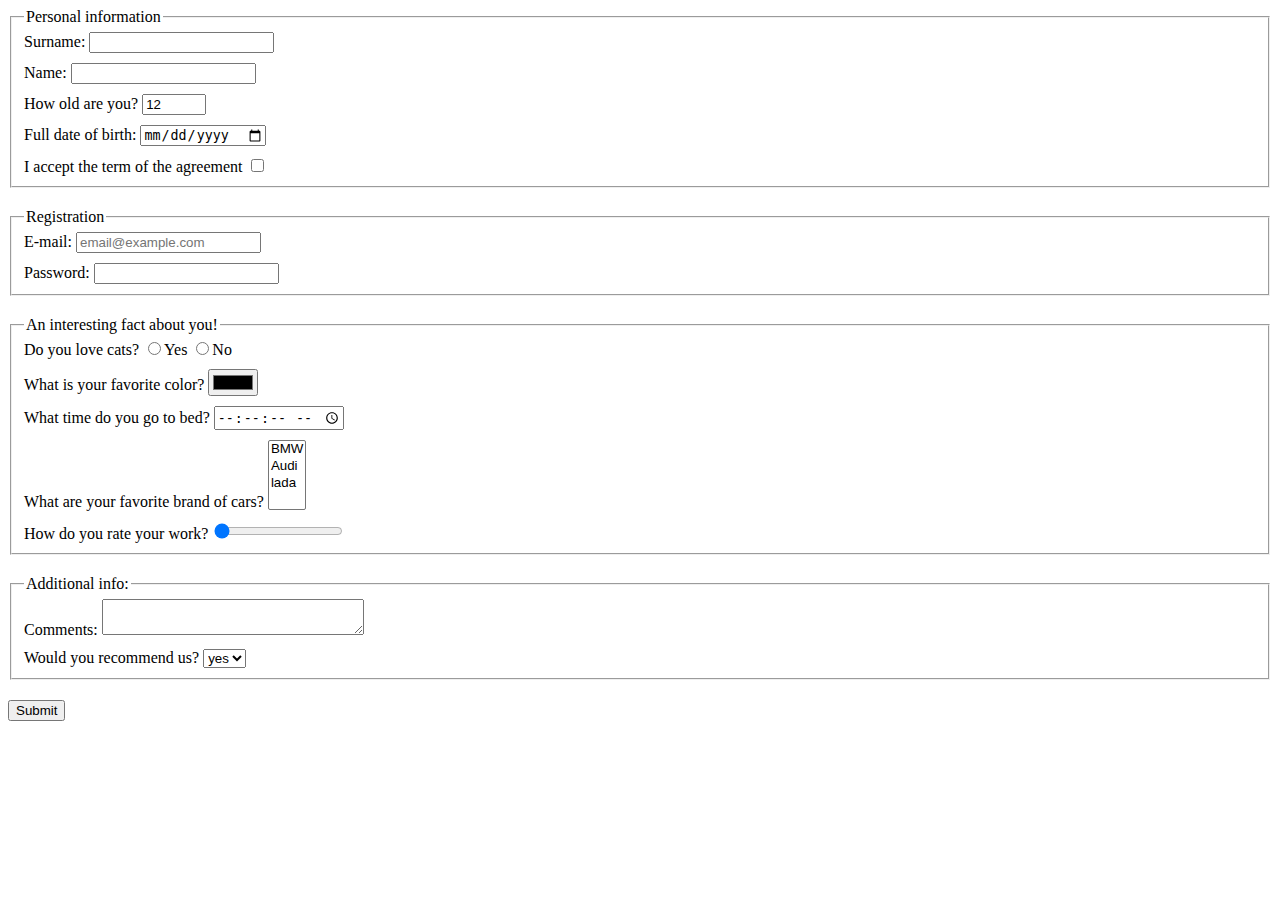
<file: index.html>
<!doctype html><html lang="en"><head><meta charset="UTF-8"><meta name="viewport" content="width=device-width, user-scalable=no, initial-scale=1.0, maximum-scale=1.0, minimum-scale=1.0"><meta http-equiv="X-UA-Compatible" content="ie=edge"><title>HTML Form</title><link rel="stylesheet" href="style.0a7055d1.css"></head><body> <form action="https://mate-academy-form-lesson.herokuapp.com/create-application" method="POST" onsubmit="onSubmit()"> <fieldset class="box"> <legend> Personal information </legend> <div class="input"> <label for="surname"> Surname: <input type="text" name="surname" id="surname" autocomplete="off"> </label> </div> <div class="input"> <label for="name"> Name: <input type="text" name="name" id="name" autocomplete="off"> </label> </div> <div class="input"> <label for="age"> How old are you? <input type="number" name="age" id="age" value="12" min="12" max="100"> </label> </div> <div class="input"> <label for="date"> Full date of birth: <input type="date" name="date" id="date"> </label> </div> <div class="input"> <label for="term"> I accept the term of the agreement <input type="checkbox" name="term" id="term" required> </label> </div> </fieldset> <fieldset class="box"> <legend> Registration </legend> <div class="input"> <label for="email"> E-mail: <input type="email" name="email" id="email" placeholder="email@example.com" required> </label> </div> <div class="input"> <label for="password"> Password: <input type="password" name="password" id="password" minlength="8" maxlength="24" required> </label> </div> </fieldset> <fieldset class="box"> <legend> An interesting fact about you! </legend> <div class="input"> <label for="yes-answer"> Do you love cats? <input type="radio" name="cats" id="yes-answer">Yes </label> <label for="no-answer"> <input type="radio" name="cats" id="no-answer">No </label> </div> <div class="input"> <label for="favcolor"> What is your favorite color? <input type="color" name="favcolor" id="favcolor"> </label> </div> <div class="input"> <label for="time"> What time do you go to bed? <input type="time" name="time" id="time" step="1"> </label> </div> <div class="input"> <label for="cars"> What are your favorite brand of cars? <select name="cars" id="cars" multiple> <option value="bmv"> BMW </option> <option value="audi"> Audi </option> <option value="lada"> lada </option> </select> </label> </div> <div class="input"> <label for="work"> How do you rate your work? <input type="range" name="work" id="work" min="1" max="10" value="1"> </label> </div> </fieldset> <fieldset class="box"> <legend> Additional info: </legend> <div class="input"> <label for="comments"> Comments: <textarea name="comments" id="comments" rows="2" cols="30">
            </textarea> </label> </div> <div class="input"> <label for="recommend"> Would you recommend us? <select name="recommend" id="recommend"> <option value="yes"> yes </option> <option value="no"> no </option> </select> </label> </div> </fieldset> <input type="submit" value="Submit"> </form> <script type="text/javascript" src="main.e97352c4.js"></script> </body></html>
</file>
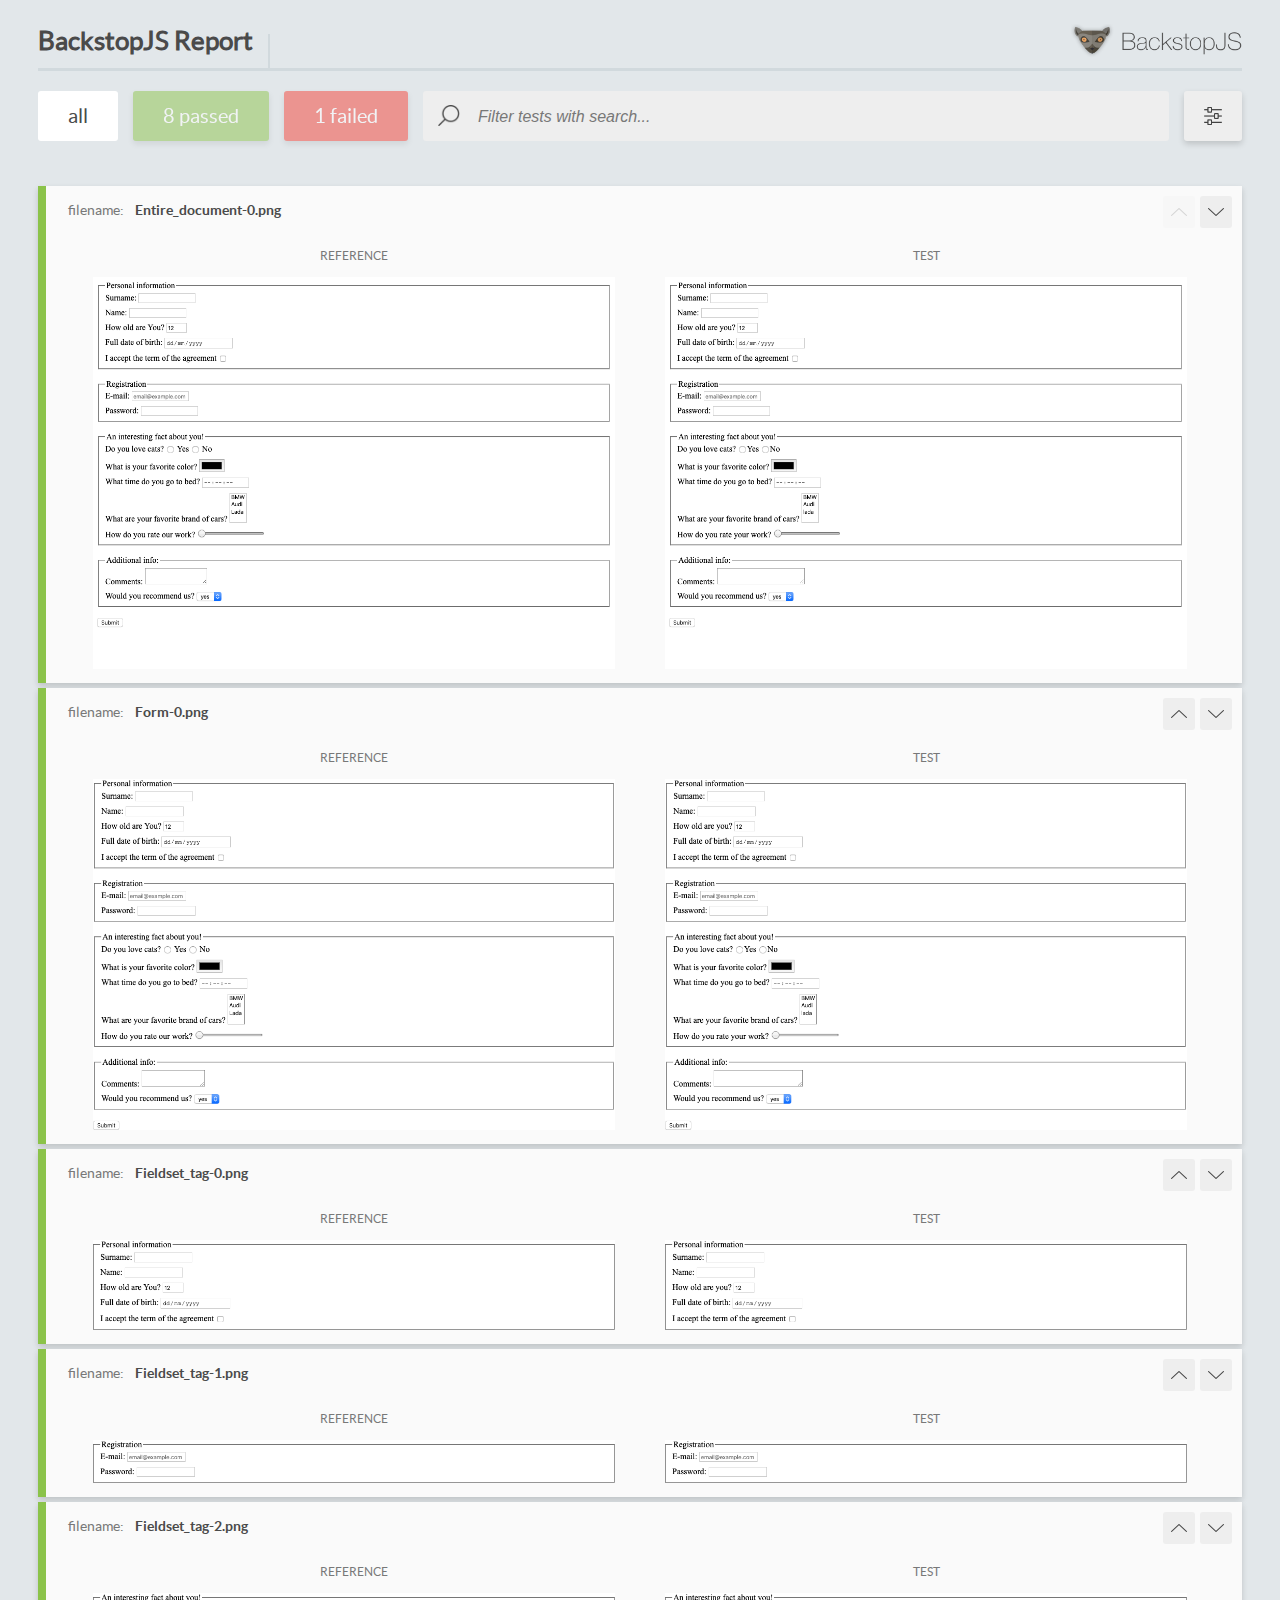
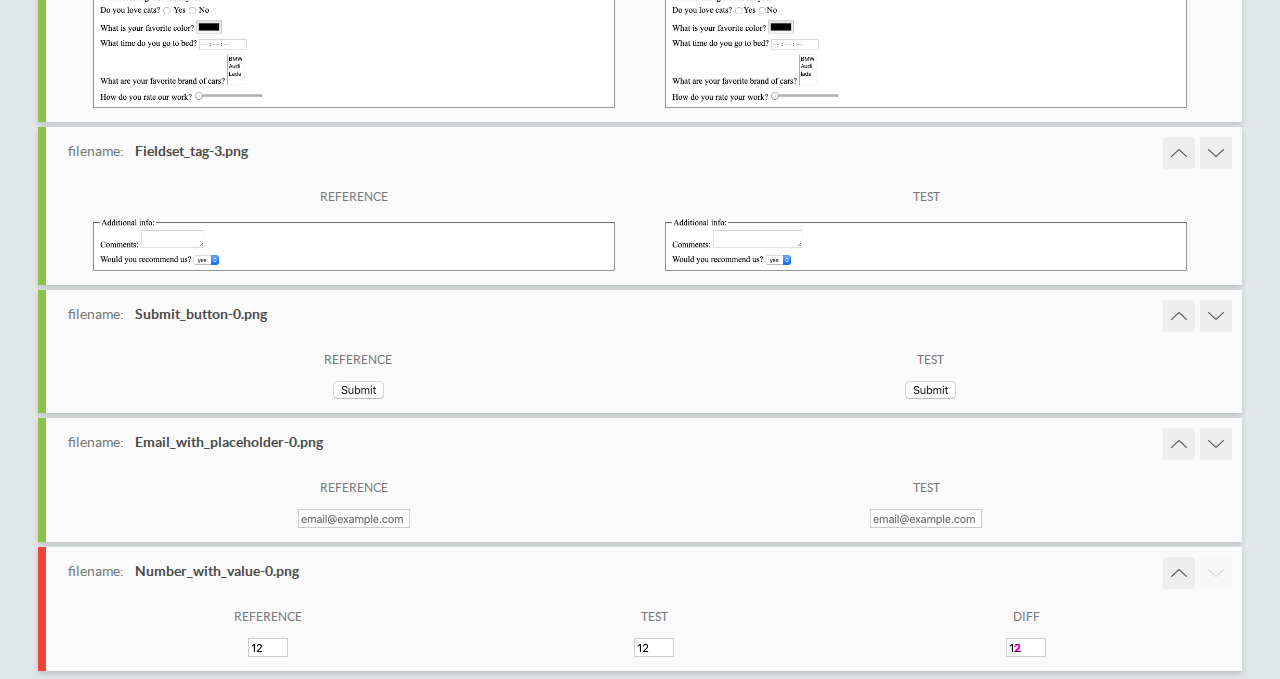
<file: report/html_report/index.html>
<!DOCTYPE html>
<html>
  <head>
    <meta charset="utf-8">
    <title>BackstopJS Report</title>

    <style>
      @font-face {
          font-family: 'latoregular';
          src: url('./assets/fonts/lato-regular-webfont.woff2') format('woff2'),
              url('./assets/fonts/lato-regular-webfont.woff') format('woff');
          font-weight: 400;
          font-style: normal;
      }
      @font-face {
          font-family: 'latobold';
          src: url('./assets/fonts/lato-bold-webfont.woff2') format('woff2'),
              url('./assets/fonts/lato-bold-webfont.woff') format('woff');
          font-weight: 700;
          font-style: normal;
      }

      .ReactModal__Body--open {
          overflow: hidden;
      }
      .ReactModal__Body--open .header {
        display: none;
      }

    </style>
  </head>
  <body style="background-color: #E2E7EA">
    <div id="root">

    </div>
    <script type="text/javascript">
      function report (report) { // eslint-disable-line no-unused-vars
        window.tests = report;
      }
    </script>
    <script type="text/javascript" src="config.js"></script>
    <script type="text/javascript" src="index_bundle.js"></script>
  </body>
</html>
</file>
<file: style.0a7055d1.css>
.input:not(:last-child){margin-bottom:10px}.box{margin-bottom:20px}
/*# sourceMappingURL=style.0a7055d1.css.map */
</file>
